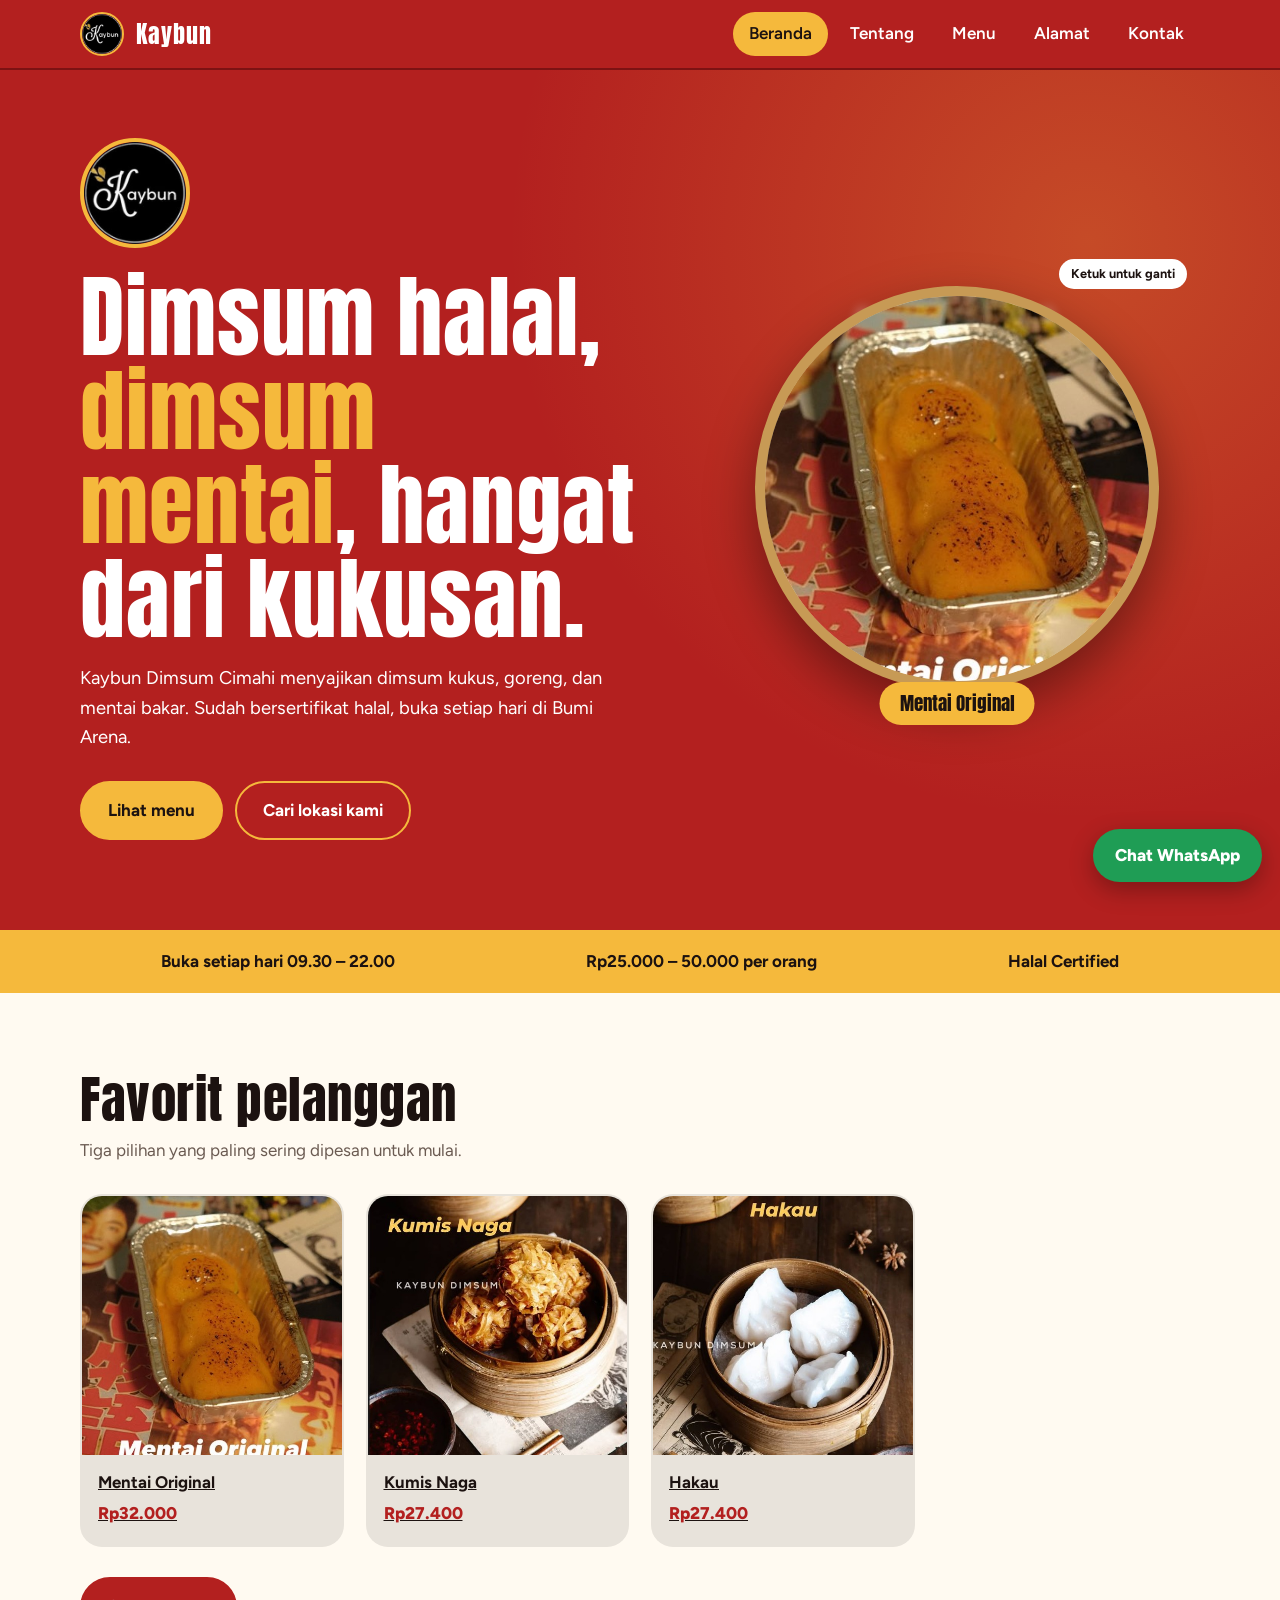
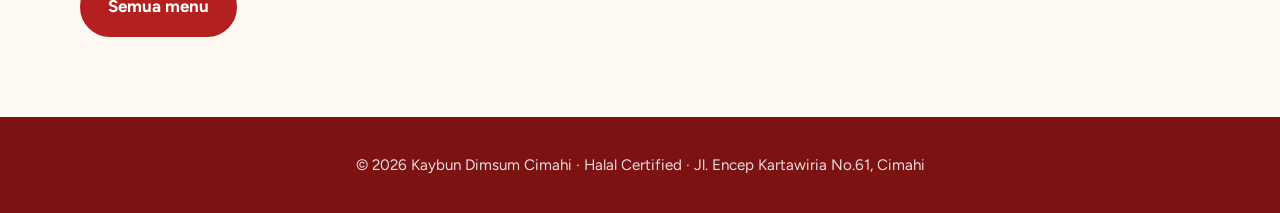
<file: index.html>
<!doctype html>
<html lang="id">
	<head>
		<meta charset="utf-8">
		<meta name="viewport" content="width=device-width, initial-scale=1">
		<title>Beranda | Kaybun Dimsum Cimahi</title>
		<meta name="description" content="Kaybun Dimsum Cimahi: dimsum halal dan dimsum mentai di Bumi Arena, Cimahi.">
		<link rel="icon" href="images/logo.png">
		<link rel="preconnect" href="https://fonts.googleapis.com">
		<link href="https://fonts.googleapis.com/css2?family=Anton&family=Figtree:wght@400;600;700;800&display=swap" rel="stylesheet">
		<link rel="stylesheet" href="css/style.css">
	</head>
	<body data-page="index">
		<main>
			<section class="hero">
				<div class="wrap">
					<div>
						<img class="logo-big" src="images/logo.png" alt="Logo Kaybun Dimsum">
						<h1>Dimsum halal, <span>dimsum mentai</span>, hangat dari kukusan.</h1>
						<p>Kaybun Dimsum Cimahi menyajikan dimsum kukus, goreng, dan mentai bakar. Sudah bersertifikat halal, buka setiap hari di Bumi Arena.</p>
						<div class="cta">
							<a class="btn" href="menu.html">Lihat menu</a>
							<a class="btn ghost" href="alamat.html">Cari lokasi kami</a>
						</div>
					</div>
					<button class="stage" id="stage" type="button" aria-label="Ganti dimsum">
						<span class="steam"><i></i><i></i><i></i></span>
						<span class="plate"><img class="shot" src="images/menu/mentai-original.jpg" alt="Dimsum Kaybun"></span>
						<span class="cap">Mentai Original</span>
						<span class="hint">Ketuk untuk ganti</span>
					</button>
				</div>
			</section>
			<div class="strip">
				<div class="wrap">
					<span>Buka setiap hari 09.30 – 22.00</span>
					<span>Rp25.000 – 50.000 per orang</span>
					<span>Halal Certified</span>
				</div>
			</div>
			<section class="sec rv">
				<div class="wrap">
					<h2>Favorit pelanggan</h2>
					<p style="margin: 10px 0 30px; color: var(--mut)">Tiga pilihan yang paling sering dipesan untuk mulai.</p>
					<div class="grid" id="fav"></div>
					<p style="margin-top: 30px"><a class="btn red" href="menu.html">Semua menu</a></p>
				</div>
			</section>
		</main>
		<script src="js/main.js"></script>
	</body>
</html>
</file>
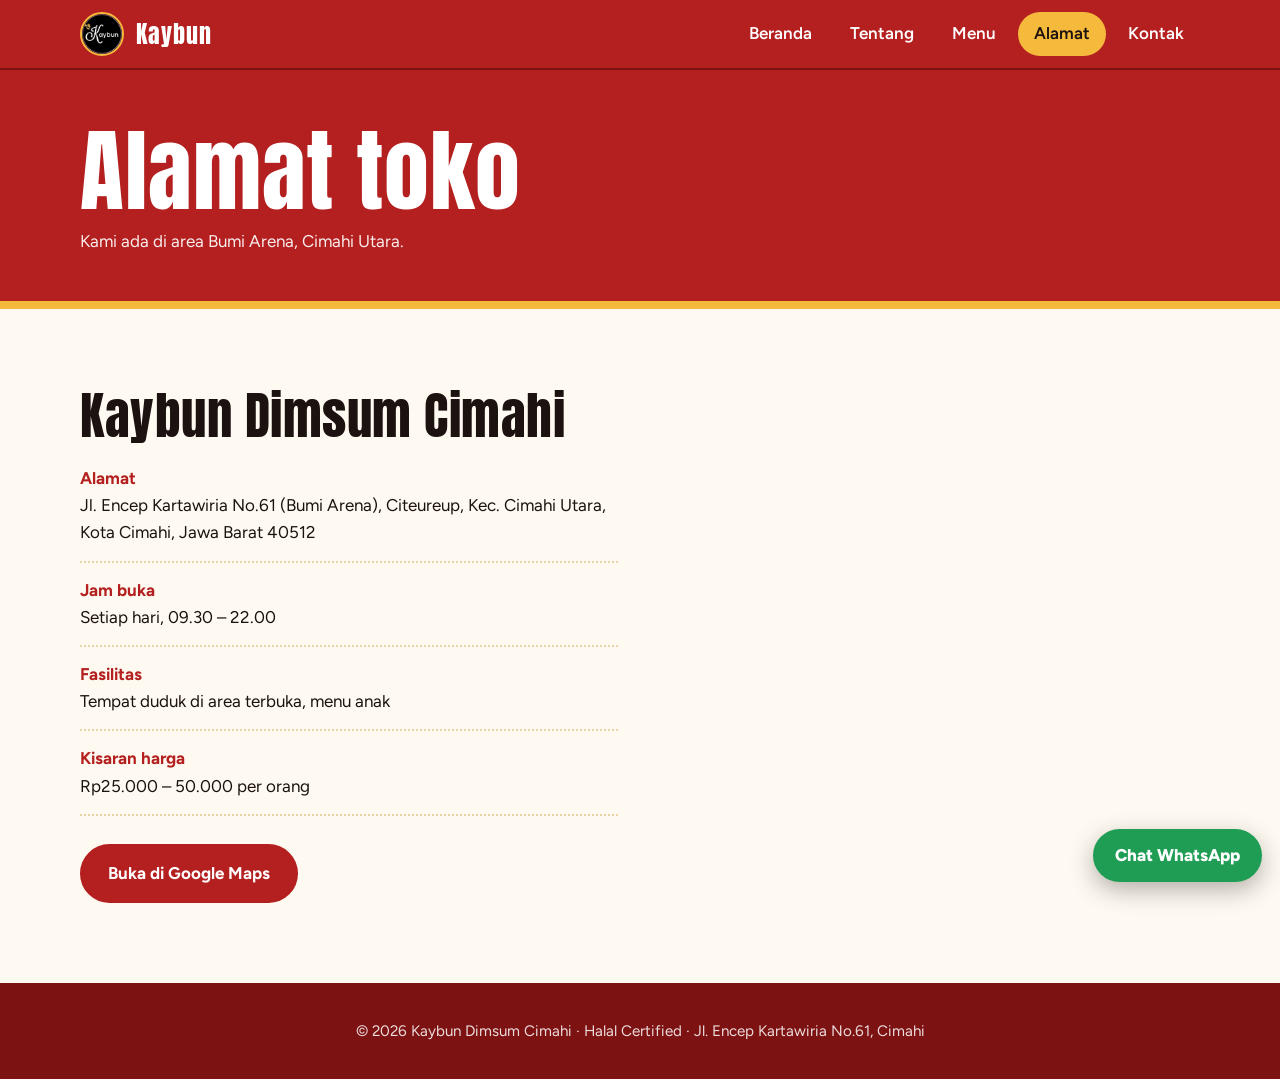
<file: alamat.html>
<!doctype html>
<html lang="id">
	<head>
		<meta charset="utf-8">
		<meta name="viewport" content="width=device-width, initial-scale=1">
		<title>Alamat | Kaybun Dimsum Cimahi</title>
		<meta name="description" content="Kaybun Dimsum Cimahi: dimsum halal dan dimsum mentai di Bumi Arena, Cimahi.">
		<link rel="icon" href="images/logo.png">
		<link rel="preconnect" href="https://fonts.googleapis.com">
		<link href="https://fonts.googleapis.com/css2?family=Anton&family=Figtree:wght@400;600;700;800&display=swap" rel="stylesheet">
		<link rel="stylesheet" href="css/style.css">
	</head>
	<body data-page="alamat">
		<main>
			<section class="ptitle"><div class="wrap"><h1>Alamat toko</h1><p>Kami ada di area Bumi Arena, Cimahi Utara.</p></div></section>
			<section class="sec">
				<div class="wrap two rv">
					<div>
						<h2>Kaybun Dimsum Cimahi</h2>
						<ul class="rows">
							<li><b>Alamat</b>Jl. Encep Kartawiria No.61 (Bumi Arena), Citeureup, Kec. Cimahi Utara, Kota Cimahi, Jawa Barat 40512</li>
							<li><b>Jam buka</b>Setiap hari, 09.30 – 22.00</li>
							<li><b>Fasilitas</b>Tempat duduk di area terbuka, menu anak</li>
							<li><b>Kisaran harga</b>Rp25.000 – 50.000 per orang</li>
						</ul>
						<a class="btn red" target="_blank" rel="noopener" href="https://www.google.com/maps/search/?api=1&query=Kaybun+Dimsum+Cimahi+Bumi+Arena">Buka di Google Maps</a>
					</div>
					<iframe class="map" title="Peta Kaybun Dimsum Cimahi" loading="lazy" src="https://maps.google.com/maps?q=Kaybun+Dimsum+Cimahi+Bumi+Arena&output=embed"></iframe>
				</div>
			</section>
		</main>
		<script src="js/main.js"></script>
	</body>
</html>
</file>
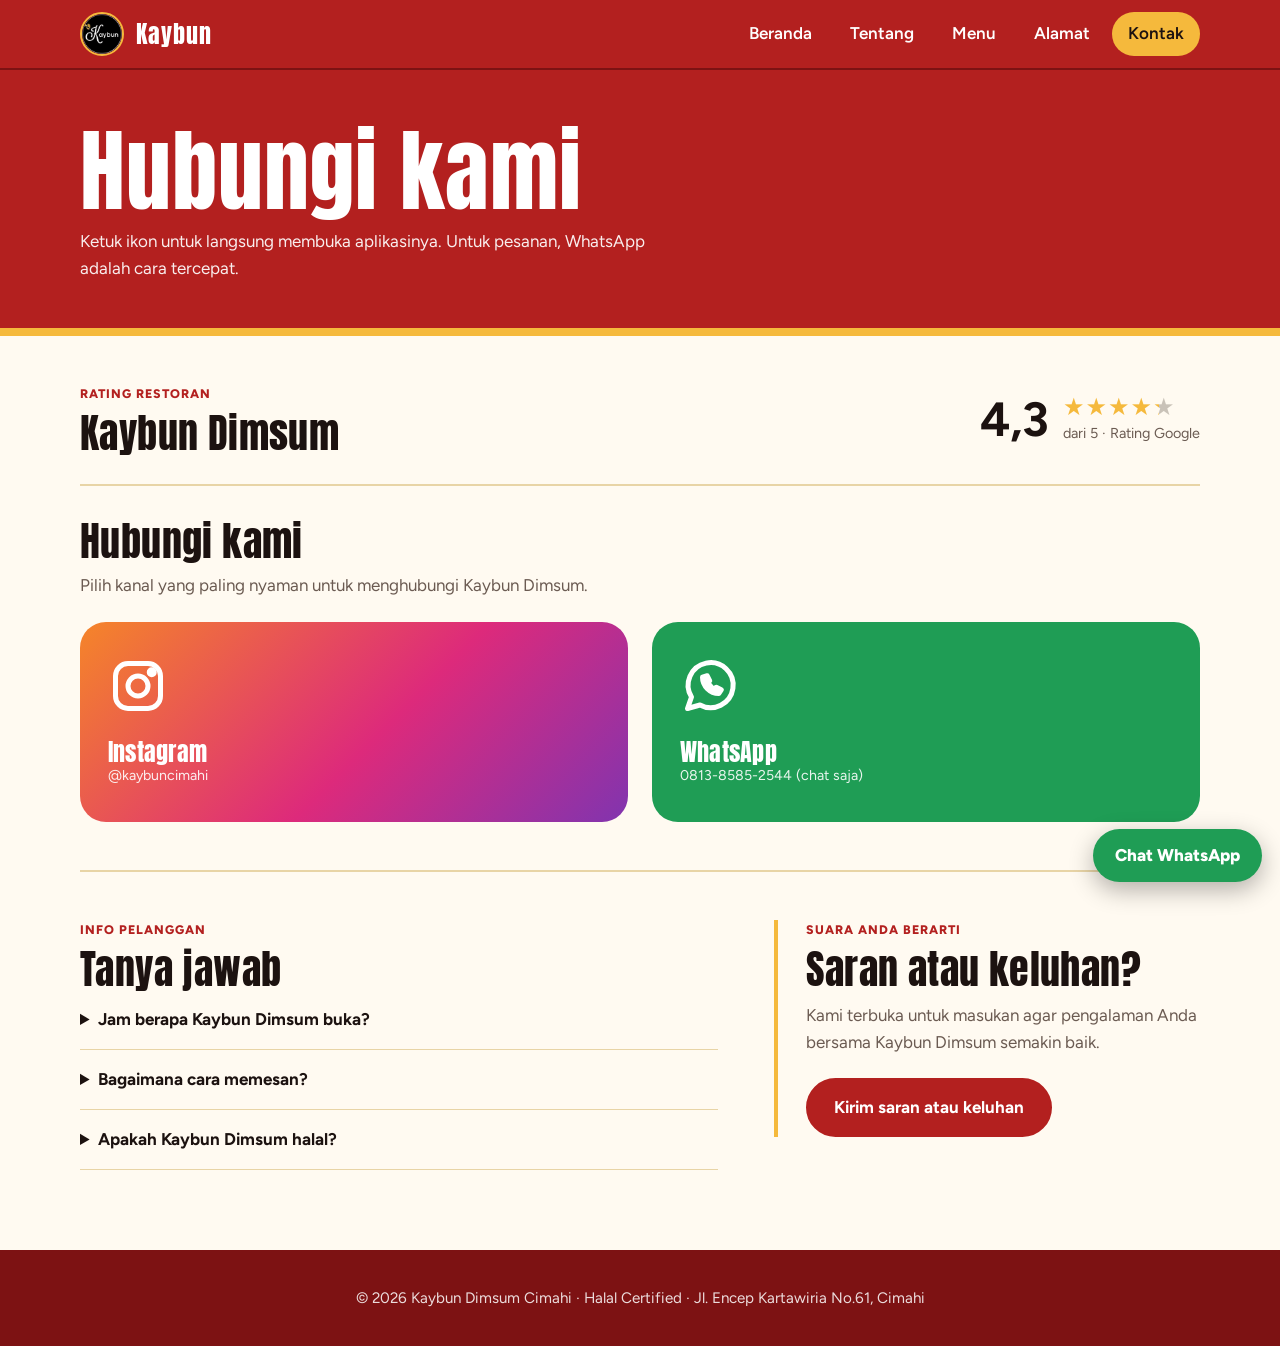
<file: kontak.html>
<!doctype html>
<html lang="id">
	<head>
		<meta charset="utf-8">
		<meta name="viewport" content="width=device-width, initial-scale=1">
		<title>Kontak | Kaybun Dimsum Cimahi</title>
		<meta name="description" content="Kaybun Dimsum Cimahi: dimsum halal dan dimsum mentai di Bumi Arena, Cimahi.">
		<link rel="icon" href="images/logo.png">
		<link rel="preconnect" href="https://fonts.googleapis.com">
		<link href="https://fonts.googleapis.com/css2?family=Anton&family=Figtree:wght@400;600;700;800&display=swap" rel="stylesheet">
		<link rel="stylesheet" href="css/style.css">
	</head>
	<body data-page="kontak">
		<main>
			<section class="ptitle"><div class="wrap"><h1>Hubungi kami</h1><p>Ketuk ikon untuk langsung membuka aplikasinya. Untuk pesanan, WhatsApp adalah cara tercepat.</p></div></section>
			<section class="sec contact-sec">
				<div class="wrap">
					<div class="rating rv" aria-label="Rating Google Kaybun Dimsum: 4,3 dari 5 bintang">
						<div>
							<p class="eyebrow">RATING RESTORAN</p>
							<h2>Kaybun Dimsum</h2>
						</div>
						<div class="rating-score">
							<strong>4,3</strong>
							<div><span class="stars" aria-hidden="true">★★★★★</span><span class="rating-caption">dari 5 · Rating Google</span></div>
						</div>
					</div>

					<div class="contact-block rv">
						<h2>Hubungi kami</h2>
						<p class="contact-intro">Pilih kanal yang paling nyaman untuk menghubungi Kaybun Dimsum.</p>
						<div class="soc" id="soc"></div>
					</div>

					<div class="contact-lower">
						<section class="faq rv" aria-labelledby="faq-title">
							<p class="eyebrow">INFO PELANGGAN</p>
							<h2 id="faq-title">Tanya jawab</h2>
							<details><summary>Jam berapa Kaybun Dimsum buka?</summary><p>Kami buka setiap hari pukul 09.30–22.00.</p></details>
							<details><summary>Bagaimana cara memesan?</summary><p>Hubungi kami melalui WhatsApp. Kirim menu dan jumlah yang ingin dipesan, lalu tim kami akan membantu.</p></details>
							<details><summary>Apakah Kaybun Dimsum halal?</summary><p>Ya, Kaybun Dimsum telah bersertifikat halal.</p></details>
						</section>

						<section class="feedback rv" aria-labelledby="feedback-title">
							<p class="eyebrow">SUARA ANDA BERARTI</p>
							<h2 id="feedback-title">Saran atau keluhan?</h2>
							<p>Kami terbuka untuk masukan agar pengalaman Anda bersama Kaybun Dimsum semakin baik.</p>
							<a class="btn red" id="feedback-link" target="_blank" rel="noopener">Kirim saran atau keluhan</a>
						</section>
					</div>
				</div>
			</section>
		</main>
		<script src="js/main.js"></script>
	</body>
</html>
</file>
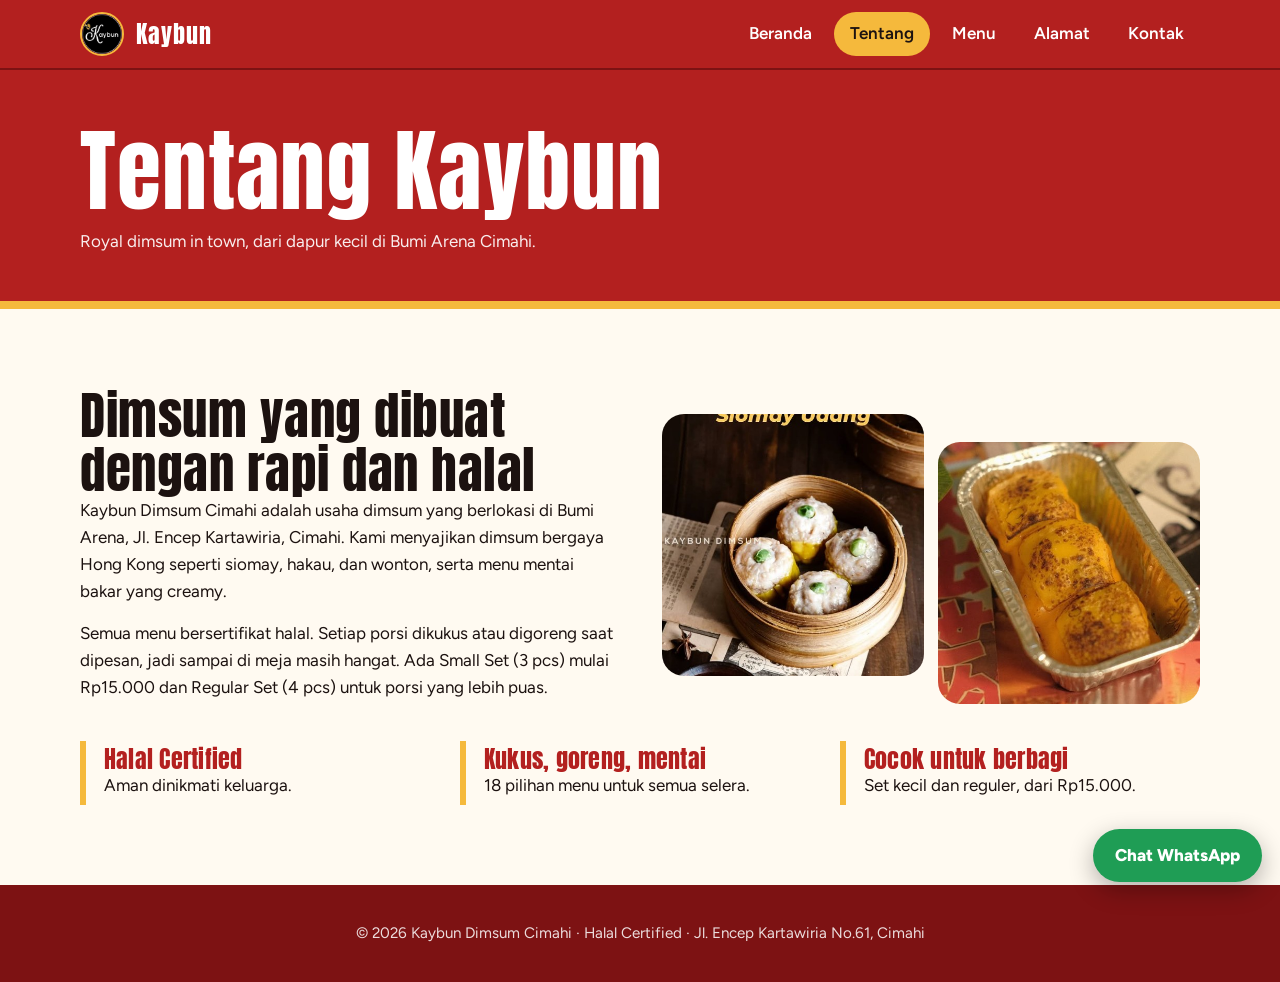
<file: tentang.html>
<!doctype html>
<html lang="id">
	<head>
		<meta charset="utf-8">
		<meta name="viewport" content="width=device-width, initial-scale=1">
		<title>Tentang | Kaybun Dimsum Cimahi</title>
		<meta name="description" content="Kaybun Dimsum Cimahi: dimsum halal dan dimsum mentai di Bumi Arena, Cimahi.">
		<link rel="icon" href="images/logo.png">
		<link rel="preconnect" href="https://fonts.googleapis.com">
		<link href="https://fonts.googleapis.com/css2?family=Anton&family=Figtree:wght@400;600;700;800&display=swap" rel="stylesheet">
		<link rel="stylesheet" href="css/style.css">
	</head>
	<body data-page="tentang">
		<main>
			<section class="ptitle"><div class="wrap"><h1>Tentang Kaybun</h1><p>Royal dimsum in town, dari dapur kecil di Bumi Arena Cimahi.</p></div></section>
			<section class="sec">
				<div class="wrap two rv">
					<div>
						<h2>Dimsum yang dibuat dengan rapi dan halal</h2>
						<p>Kaybun Dimsum Cimahi adalah usaha dimsum yang berlokasi di Bumi Arena, Jl. Encep Kartawiria, Cimahi. Kami menyajikan dimsum bergaya Hong Kong seperti siomay, hakau, dan wonton, serta menu mentai bakar yang creamy.</p>
						<p>Semua menu bersertifikat halal. Setiap porsi dikukus atau digoreng saat dipesan, jadi sampai di meja masih hangat. Ada Small Set (3 pcs) mulai Rp15.000 dan Regular Set (4 pcs) untuk porsi yang lebih puas.</p>
					</div>
					<div class="mosaic">
						<img src="images/menu/siomay-udang.jpg" alt="Siomay udang">
						<img src="images/menu/mentai-keju.jpg" alt="Mentai keju">
					</div>
				</div>
				<div class="wrap facts rv">
					<div class="fact"><h3>Halal Certified</h3><p>Aman dinikmati keluarga.</p></div>
					<div class="fact"><h3>Kukus, goreng, mentai</h3><p>18 pilihan menu untuk semua selera.</p></div>
					<div class="fact"><h3>Cocok untuk berbagi</h3><p>Set kecil dan reguler, dari Rp15.000.</p></div>
				</div>
			</section>
		</main>
		<script src="js/main.js"></script>
	</body>
</html>
</file>
<file: css/style.css>
:root {
	--red: #b3201f;
	--red-d: #7d1213;
	--gold: #f5b93c;
	--mentai: #ee7d2a;
	--ink: #1c1210;
	--paper: #fffaf1;
	--bamboo: #e8d4a6;
	--mut: #6b5b52;
	--fd: 'Anton', Impact, sans-serif;
	--fb: 'Figtree', system-ui, sans-serif;
}

@media (prefers-color-scheme: dark) {
	:root {
		--paper: #1a1210;
		--ink: #fbeedd;
		--mut: #c2b1a4;
	}
}

* {
	box-sizing: border-box;
	margin: 0;
}

html {
	scroll-behavior: smooth;
	overflow-x: hidden;
}

body {
	background: var(--paper);
	color: var(--ink);
	font-family: var(--fb);
	font-size: 17px;
	line-height: 1.6;
	overflow-x: hidden;
}

img {
	display: block;
	max-width: 100%;
}

a {
	color: inherit;
}

:focus-visible {
	outline: 3px solid var(--gold);
	outline-offset: 3px;
}

h1,
h2,
h3 {
	font-family: var(--fd);
	font-weight: 400;
	line-height: 1.05;
	letter-spacing: .01em;
}

h1 {
	font-size: clamp(2.8rem, 8vw, 5.6rem);
}

h2 {
	font-size: clamp(2rem, 5vw, 3.2rem);
}

h3 {
	font-size: 1.5rem;
}

.wrap {
	width: min(1120px, 92%);
	margin: auto;
	min-width: 0;
}

.sec {
	padding: 80px 0;
}

.btn {
	display: inline-block;
	padding: 14px 26px;
	border: 2px solid var(--gold);
	border-radius: 999px;
	background: var(--gold);
	color: var(--ink);
	cursor: pointer;
	font: inherit;
	font-weight: 700;
	text-decoration: none;
	transition: transform .2s, background .2s;
}

.btn:hover {
	transform: translateY(-3px);
}

.btn.ghost {
	background: transparent;
	color: #fff;
}

.btn.red {
	background: var(--red);
	border-color: var(--red);
	color: #fff;
}

/* header */
.hd {
	position: sticky;
	top: 0;
	z-index: 50;
	background: var(--red);
	color: #fff;
	box-shadow: 0 2px 0 var(--red-d);
}

.hd .wrap {
	display: flex;
	align-items: center;
	justify-content: space-between;
	height: 68px;
}

.brand {
	display: flex;
	align-items: center;
	gap: 12px;
	font-family: var(--fd);
	font-size: 1.5rem;
	letter-spacing: .04em;
	text-decoration: none;
}

.brand img {
	width: 44px;
	height: 44px;
	border: 2px solid var(--gold);
	border-radius: 50%;
}

.nav {
	display: flex;
	gap: 6px;
}

.hd-end {
	display: flex;
	align-items: center;
	gap: 12px;
}

.cart-toggle {
	display: inline-flex;
	align-items: center;
	gap: 8px;
	min-height: 42px;
	padding: 8px 14px;
	border: 1px solid var(--gold);
	border-radius: 999px;
	background: var(--gold);
	color: var(--ink);
	font: inherit;
	font-weight: 700;
	cursor: pointer;
}

.cart-toggle span {
	display: grid;
	place-items: center;
	width: 24px;
	height: 24px;
	border-radius: 50%;
	background: var(--red-d);
	color: #fff;
	font-size: .8rem;
}

.nav a {
	padding: 8px 16px;
	border-radius: 999px;
	font-weight: 600;
	text-decoration: none;
	transition: background .2s;
}

.nav a:hover {
	background: rgba(255, 255, 255, .15);
}

.nav a.on {
	background: var(--gold);
	color: var(--ink);
}

.burger {
	display: none;
	min-width: 44px;
	min-height: 44px;
	border: 0;
	background: none;
	color: #fff;
	cursor: pointer;
	font-size: 2rem;
}

@media (max-width: 760px) {
	.burger {
		display: block;
	}

	.nav {
		position: absolute;
		top: 68px;
		right: 0;
		left: 0;
		display: none;
		flex-direction: column;
		padding: 12px 4%;
		background: var(--red-d);
	}

	.nav.open {
		display: flex;
	}
}

/* hero */
.hero {
	position: relative;
	overflow: hidden;
	padding: 70px 0 90px;
	background: var(--red);
	background-image: radial-gradient(circle at 85% 20%, rgba(245, 185, 60, .28), transparent 45%);
	color: #fff;
}

.hero .wrap {
	display: grid;
	grid-template-columns: minmax(0, 1.1fr) minmax(0, .9fr);
	gap: 40px;
	align-items: center;
}

.hero h1 span {
	color: var(--gold);
}

.hero p {
	max-width: 46ch;
	margin: 18px 0 28px;
	font-size: 1.15rem;
}

.hero .cta {
	display: flex;
	flex-wrap: wrap;
	gap: 12px;
}

.logo-big {
	width: 110px;
	height: 110px;
	margin-bottom: 22px;
	border: 4px solid var(--gold);
	border-radius: 50%;
	animation: pop .9s cubic-bezier(.2, 1.4, .4, 1) both;
}

@keyframes pop {
	from {
		transform: scale(.3) rotate(-25deg);
		opacity: 0;
	}
}

.stage {
	position: relative;
	display: block;
	width: 100%;
	max-width: 460px;
	margin: auto;
	padding: 0;
	border: 0;
	background: transparent;
	color: inherit;
	font: inherit;
	text-align: inherit;
	aspect-ratio: 1;
	cursor: pointer;
	touch-action: manipulation;
}

.stage .plate {
	position: absolute;
	inset: 6%;
	overflow: hidden;
	border: 10px solid #c79a55;
	border-radius: 50%;
	background: var(--bamboo);
	box-shadow: 0 20px 50px rgba(0, 0, 0, .4);
}

.stage img.shot {
	width: 100%;
	height: 100%;
	object-fit: cover;
	transition: opacity .35s, transform .5s;
}

.stage .cap {
	position: absolute;
	bottom: -6px;
	left: 50%;
	max-width: 90%;
	overflow: hidden;
	padding: 6px 20px;
	transform: translateX(-50%);
	border-radius: 999px;
	background: var(--gold);
	color: var(--ink);
	font-family: var(--fd);
	font-size: 1.2rem;
	text-overflow: ellipsis;
	white-space: nowrap;
}

.stage .hint {
	position: absolute;
	top: 0;
	right: 0;
	padding: 5px 12px;
	border-radius: 999px;
	background: #fff;
	color: var(--ink);
	font-size: .8rem;
	font-weight: 700;
}

.steam {
	position: absolute;
	display: block;
	top: -4%;
	left: 50%;
	width: 100%;
	height: 30%;
	pointer-events: none;
}

.steam i {
	position: absolute;
	bottom: 0;
	width: 14px;
	height: 70px;
	border-radius: 50%;
	background: linear-gradient(rgba(255, 255, 255, .7), transparent);
	filter: blur(6px);
	animation: up 3s infinite ease-in;
}

.steam i:nth-child(1) {
	left: -22%;
}

.steam i:nth-child(2) {
	left: -2%;
	animation-delay: 1s;
}

.steam i:nth-child(3) {
	left: 18%;
	animation-delay: 2s;
}

@keyframes up {
	from {
		transform: translateY(30px);
		opacity: 0;
	}

	30% {
		opacity: 1;
	}

	to {
		transform: translateY(-50px) scaleX(2);
		opacity: 0;
	}
}

@media (max-width: 820px) {
	.hero .wrap {
		grid-template-columns: 1fr;
	}
}

/* info strip */
.strip {
	background: var(--gold);
	color: #1c1210;
}

.strip .wrap {
	display: flex;
	flex-wrap: wrap;
	justify-content: space-around;
	gap: 10px 30px;
	padding: 18px 0;
	font-weight: 700;
	text-align: center;
}

/* page title */
.ptitle {
	background: var(--red);
	color: #fff;
	padding: 56px 0 46px;
	border-bottom: 8px solid var(--gold);
}

.ptitle p {
	margin-top: 10px;
	max-width: 56ch;
	opacity: .92;
}

/* cards / menu */
.grid {
	display: grid;
	grid-template-columns: repeat(auto-fill, minmax(min(230px, 100%), 1fr));
	gap: 22px;
}

.card {
	background: color-mix(in srgb, var(--paper) 90%, var(--ink) 10%);
	border-radius: 22px;
	overflow: hidden;
	cursor: pointer;
	border: 2px solid transparent;
	transition: transform .25s, border-color .25s;
	text-align: left;
	font: inherit;
	color: inherit;
	padding: 0;
}

.card:hover {
	transform: translateY(-6px) rotate(-.6deg);
	border-color: var(--red);
}

.card img {
	aspect-ratio: 1;
	width: 100%;
	object-fit: cover;
}

.card div {
	padding: 14px 16px 18px;
}

.card b {
	display: block;
	font-size: 1.05rem;
}

.price {
	color: var(--red);
	font-weight: 800;
	margin-top: 4px;
	display: block;
}

@media (prefers-color-scheme: dark) {
	.price {
		color: var(--gold);
	}
}

.tag {
	display: inline-block;
	font-size: .75rem;
	font-weight: 700;
	padding: 2px 10px;
	border-radius: 999px;
	background: var(--mentai);
	color: #fff;
	margin-bottom: 6px;
}

.tools {
	display: flex;
	flex-wrap: wrap;
	gap: 10px;
	margin-bottom: 30px;
	align-items: center;
}

.chip {
	padding: 9px 20px;
	border-radius: 999px;
	border: 2px solid var(--red);
	background: transparent;
	color: inherit;
	font: inherit;
	font-weight: 700;
	cursor: pointer;
	transition: .2s;
}

.chip.on,
.chip:hover {
	background: var(--red);
	color: #fff;
}

.search {
	flex: 1;
	min-width: min(180px, 100%);
	padding: 11px 18px;
	border-radius: 999px;
	border: 2px solid var(--bamboo);
	background: transparent;
	color: inherit;
	font: inherit;
}

.empty {
	padding: 40px;
	text-align: center;
	color: var(--mut);
}

.modal {
	position: fixed;
	inset: 0;
	background: rgba(20, 8, 6, .75);
	display: none;
	place-items: center;
	z-index: 99;
	padding: 16px;
}

.modal.open {
	display: grid;
}

.modal .box {
	background: var(--paper);
	border-radius: 26px;
	max-width: 760px;
	width: 100%;
	display: grid;
	grid-template-columns: 1fr 1fr;
	overflow: hidden;
	animation: pop .35s both;
	position: relative;
}

.modal .box img {
	width: 100%;
	height: 100%;
	object-fit: cover;
	min-height: 280px;
}

.modal .txt {
	padding: 32px 28px;
	display: flex;
	flex-direction: column;
	gap: 10px;
	justify-content: center;
}

.modal .x {
	position: absolute;
	top: 10px;
	right: 14px;
	border: 0;
	background: var(--gold);
	width: 38px;
	height: 38px;
	border-radius: 50%;
	font-size: 1.3rem;
	cursor: pointer;
}

.cart-modal {
	place-items: start end;
	padding: 82px 4% 16px;
}

.cart-box {
	position: relative;
	width: min(460px, 100%);
	max-height: min(680px, calc(100vh - 98px));
	display: flex;
	flex-direction: column;
	gap: 18px;
	padding: 28px;
	border-radius: 12px;
	background: var(--paper);
	box-shadow: 0 14px 48px rgba(0, 0, 0, .28);
	animation: pop .25s both;
}

.cart-box h2 {
	font-size: 2rem;
}

.cart-items {
	min-height: 80px;
	overflow-y: auto;
}

.cart-empty {
	padding: 24px 0;
	color: var(--mut);
}

.cart-item {
	display: flex;
	align-items: center;
	justify-content: space-between;
	gap: 12px;
	padding: 14px 0;
	border-bottom: 1px solid var(--bamboo);
}

.cart-item > div:first-child {
	display: grid;
}

.cart-item > div:first-child span {
	color: var(--mut);
	font-size: .9rem;
}

.cart-controls {
	display: flex;
	align-items: center;
	gap: 8px;
}

.cart-controls button {
	min-width: 34px;
	min-height: 34px;
	border: 1px solid var(--bamboo);
	border-radius: 50%;
	background: transparent;
	color: inherit;
	font: inherit;
	cursor: pointer;
}

.cart-controls .cart-remove {
	width: auto;
	padding: 0 8px;
	border: 0;
	color: var(--red);
	font-size: .85rem;
}

.cart-summary {
	display: grid;
	gap: 14px;
	padding-top: 14px;
	border-top: 2px solid var(--bamboo);
}

.cart-summary p {
	display: flex;
	justify-content: space-between;
	font-size: 1.1rem;
}

.cart-checkout {
	text-align: center;
}

.cart-checkout[aria-disabled="true"] {
	opacity: .5;
	pointer-events: none;
}

.qty {
	display: flex;
	align-items: center;
	gap: 14px;
	font-weight: 800;
}

.qty button {
	width: 36px;
	height: 36px;
	border-radius: 50%;
	border: 2px solid var(--red);
	background: none;
	color: inherit;
	font-size: 1.2rem;
	cursor: pointer;
}

@media (max-width: 640px) {
	.modal .box {
		grid-template-columns: 1fr;
	}

	.modal .box img {
		max-height: 240px;
	}

	.cart-modal {
		padding: 76px 12px 12px;
	}

	.cart-box {
		padding: 24px 18px;
	}

	.cart-item {
		align-items: flex-start;
		flex-direction: column;
	}
}

/* about / address / contact */
.two {
	display: grid;
	grid-template-columns: minmax(0, 1fr) minmax(0, 1fr);
	gap: 44px;
	align-items: center;
}

@media (max-width: 820px) {
	.two {
		grid-template-columns: 1fr;
	}
}

.two p + p {
	margin-top: 14px;
}

.facts {
	display: grid;
	grid-template-columns: repeat(auto-fit, minmax(220px, 1fr));
	gap: 20px;
	margin-top: 40px;
}

.fact {
	border-left: 6px solid var(--gold);
	padding: 6px 0 6px 18px;
}

.fact h3 {
	color: var(--red);
}

@media (prefers-color-scheme: dark) {
	.fact h3 {
		color: var(--gold);
	}
}

.mosaic {
	display: grid;
	grid-template-columns: 1fr 1fr;
	gap: 14px;
}

.mosaic img {
	border-radius: 22px;
	aspect-ratio: 1;
	object-fit: cover;
}

.mosaic img:nth-child(2) {
	transform: translateY(28px);
}

.map {
	width: 100%;
	height: 380px;
	border: 0;
	border-radius: 24px;
	min-width: 0;
}

.rows {
	list-style: none;
	padding: 0;
	display: grid;
	gap: 14px;
	margin: 22px 0 28px;
}

.rows li {
	padding-bottom: 14px;
	border-bottom: 2px dotted var(--bamboo);
	overflow-wrap: anywhere;
}

.rows b {
	display: block;
	color: var(--red);
}

@media (prefers-color-scheme: dark) {
	.rows b {
		color: var(--gold);
	}
}

.soc {
	display: grid;
	grid-template-columns: repeat(auto-fit, minmax(min(250px, 100%), 1fr));
	gap: 24px;
}

.s {
	display: block;
	text-decoration: none;
	color: #fff;
	padding: 34px 28px;
	border-radius: 26px;
	transition: transform .25s;
}

.s:hover {
	transform: translateY(-8px) scale(1.02);
}

.s svg {
	width: 60px;
	height: 60px;
	margin-bottom: 16px;
}

.s small {
	display: block;
	opacity: .9;
}

.s.ig {
	background: linear-gradient(135deg, #f58529, #dd2a7b 55%, #8134af);
}

.s.wa {
	background: #1f9d55;
}

.s.dc {
	background: #5865f2;
}

.contact-sec {
	padding-top: 48px;
}

.rating {
	display: flex;
	flex-wrap: wrap;
	align-items: center;
	justify-content: space-between;
	gap: 20px;
	padding: 0 0 30px;
	border-bottom: 2px solid var(--bamboo);
}

.eyebrow {
	margin-bottom: 8px;
	color: var(--red);
	font-size: .78rem;
	font-weight: 800;
	letter-spacing: .08em;
}

@media (prefers-color-scheme: dark) {
	.eyebrow {
		color: var(--gold);
	}
}

.rating h2,
.contact-block h2,
.faq h2,
.feedback h2 {
	font-size: clamp(1.8rem, 4vw, 2.5rem);
}

.rating-score {
	display: flex;
	align-items: center;
	gap: 14px;
}

.rating-score strong {
	font-size: 3rem;
	line-height: 1;
	font-weight: 700;
}

.rating-score div {
	display: grid;
	gap: 1px;
}

.stars {
	width: max-content;
	background: linear-gradient(90deg, #f5b93c 86%, #c9c2b8 86%);
	background-clip: text;
	-webkit-background-clip: text;
	color: transparent;
	font-size: 1.5rem;
	letter-spacing: .04em;
	line-height: 1.1;
}

.rating-caption {
	color: var(--mut);
	font-size: .9rem;
}

.contact-block {
	padding: 34px 0 48px;
	border-bottom: 2px solid var(--bamboo);
}

.contact-intro {
	margin: 10px 0 22px;
	color: var(--mut);
}

.contact-lower {
	display: grid;
	grid-template-columns: minmax(0, 1.2fr) minmax(250px, .8fr);
	gap: 56px;
	padding-top: 48px;
}

.faq details {
	padding: 16px 0;
	border-bottom: 1px solid var(--bamboo);
}

.faq summary {
	cursor: pointer;
	font-weight: 700;
}

.faq details p {
	margin-top: 10px;
	color: var(--mut);
}

.feedback {
	align-self: start;
	padding-left: 28px;
	border-left: 4px solid var(--gold);
}

.feedback > p:not(.eyebrow) {
	margin: 12px 0 22px;
	color: var(--mut);
}

@media (max-width: 760px) {
	.contact-lower {
		grid-template-columns: 1fr;
		gap: 36px;
	}

	.feedback {
		padding: 24px 0 0;
		border-left: 0;
		border-top: 4px solid var(--gold);
	}
}

.ft {
	background: var(--red-d);
	color: #fff;
	padding: 36px 0;
	text-align: center;
}

.ft p {
	opacity: .85;
	font-size: .95rem;
}

.fab {
	position: fixed;
	right: 18px;
	bottom: 18px;
	z-index: 60;
	background: #1f9d55;
	color: #fff;
	border-radius: 999px;
	padding: 13px 22px;
	font-weight: 800;
	text-decoration: none;
	box-shadow: 0 8px 24px rgba(0, 0, 0, .3);
}

.rv {
	opacity: 0;
	transform: translateY(24px);
	transition: .7s;
}

.rv.in {
	opacity: 1;
	transform: none;
}

@media (prefers-reduced-motion: reduce) {
	* {
		animation: none !important;
		transition: none !important;
	}

	.rv {
		opacity: 1;
		transform: none;
	}
}
</file>
